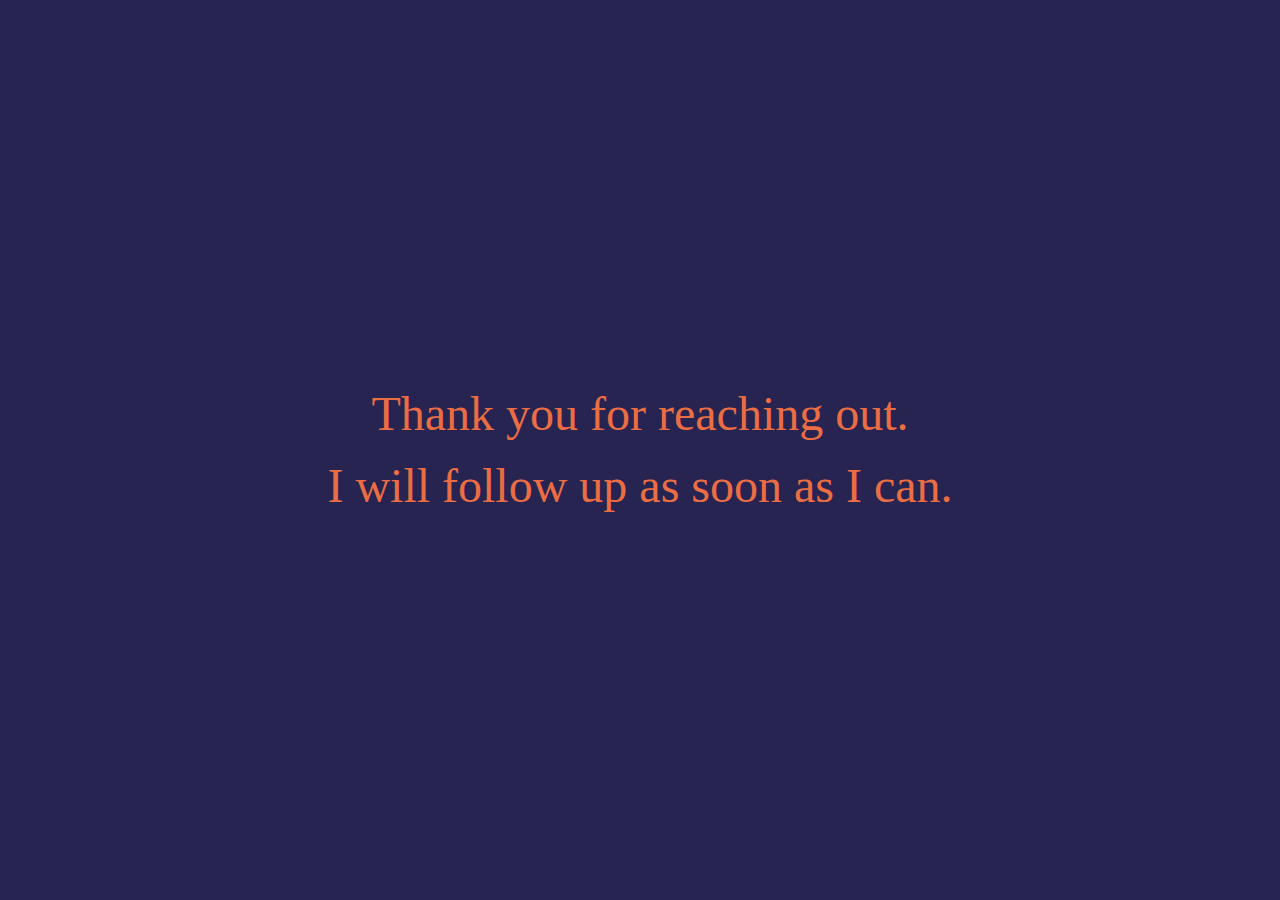
<file: pages/thankyou.html>
<!DOCTYPE html>
<html lang="en">

<head>
   <meta charset="UTF-8">
   <meta http-equiv="X-UA-Compatible" content="IE=edge">
   <meta name="viewport" content="width=device-width, initial-scale=1.0">
   <link rel="stylesheet" href="./thankyou.css">
   <title>Thank You!</title>
</head>

<body>
   <div class="thank-you-container">
      <div>Thank you for reaching out.</div>
      <div>I will follow up as soon as I can.</div>
   </div>
</body>

</html>
</file>
<file: pages/thankyou.css>
* {
   margin: 0;
   padding: 0;
   box-sizing: border-box;
}

body {
   position: relative;
   font-size: 3rem;
   line-height: 1.5;
   background-color: #272452;;
}

.thank-you-container {
   display: flex;
   flex-direction: column;
   justify-content: center;
   align-items: center;
   height: 100vh;
   color: #eb6d43;
}
</file>
